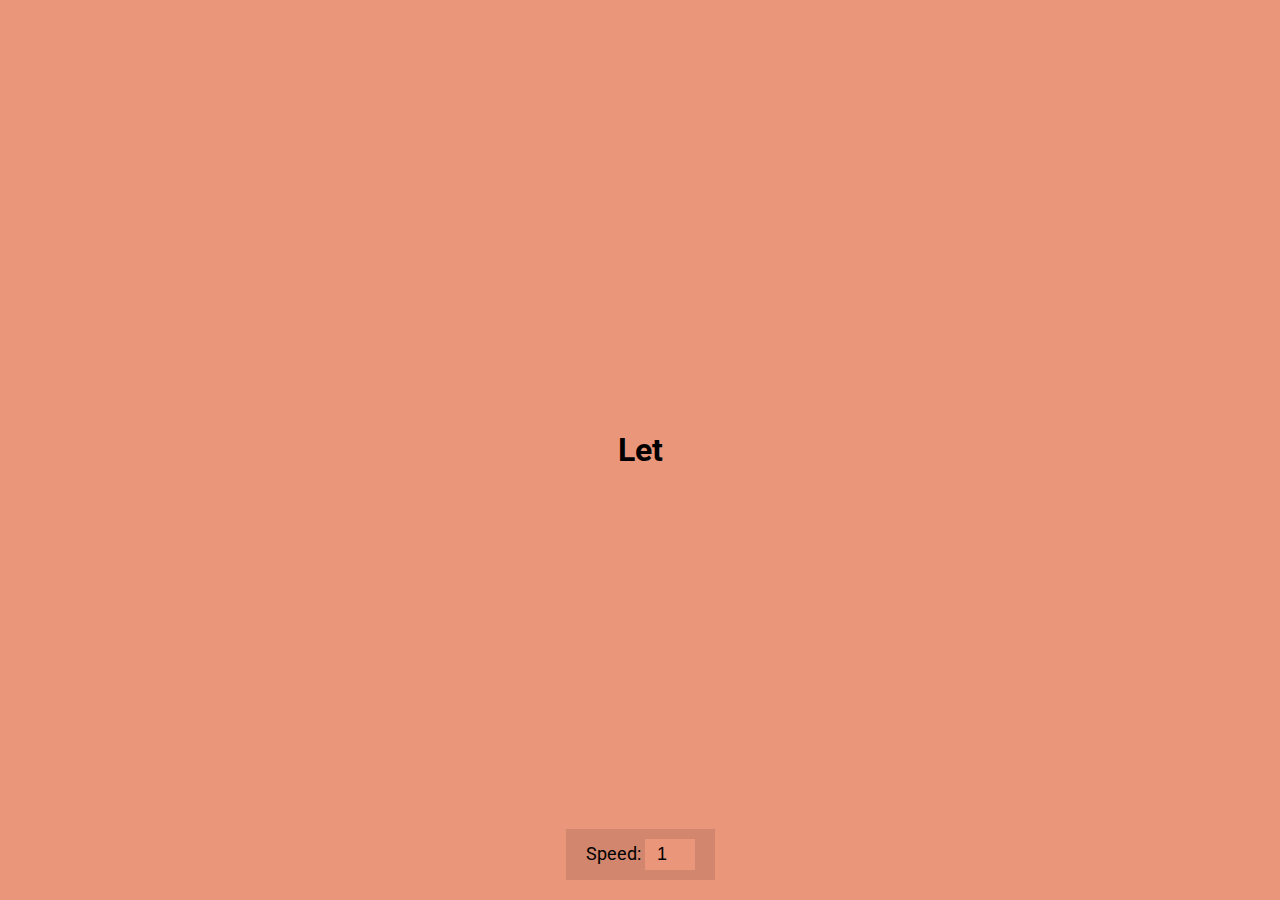
<file: auto text effect/index.html>
<!DOCTYPE html>
<html lang="en">
  <head>
    <meta charset="UTF-8" />
    <meta name="viewport" content="width=device-width, initial-scale=1.0" />
    <link rel="stylesheet" href="style.css" />
    <title>Auto Text Effect</title>
  </head>
  <body>
    <h1 id="text">Starting...</h1>

    <div>
      <label for="speed">Speed:</label>
      <input type="number" name="speed" id="speed" value="1" min="1" max="10" step="1">
    </div>

    <script src="script.js"></script>
  </body>
</html>
</file>
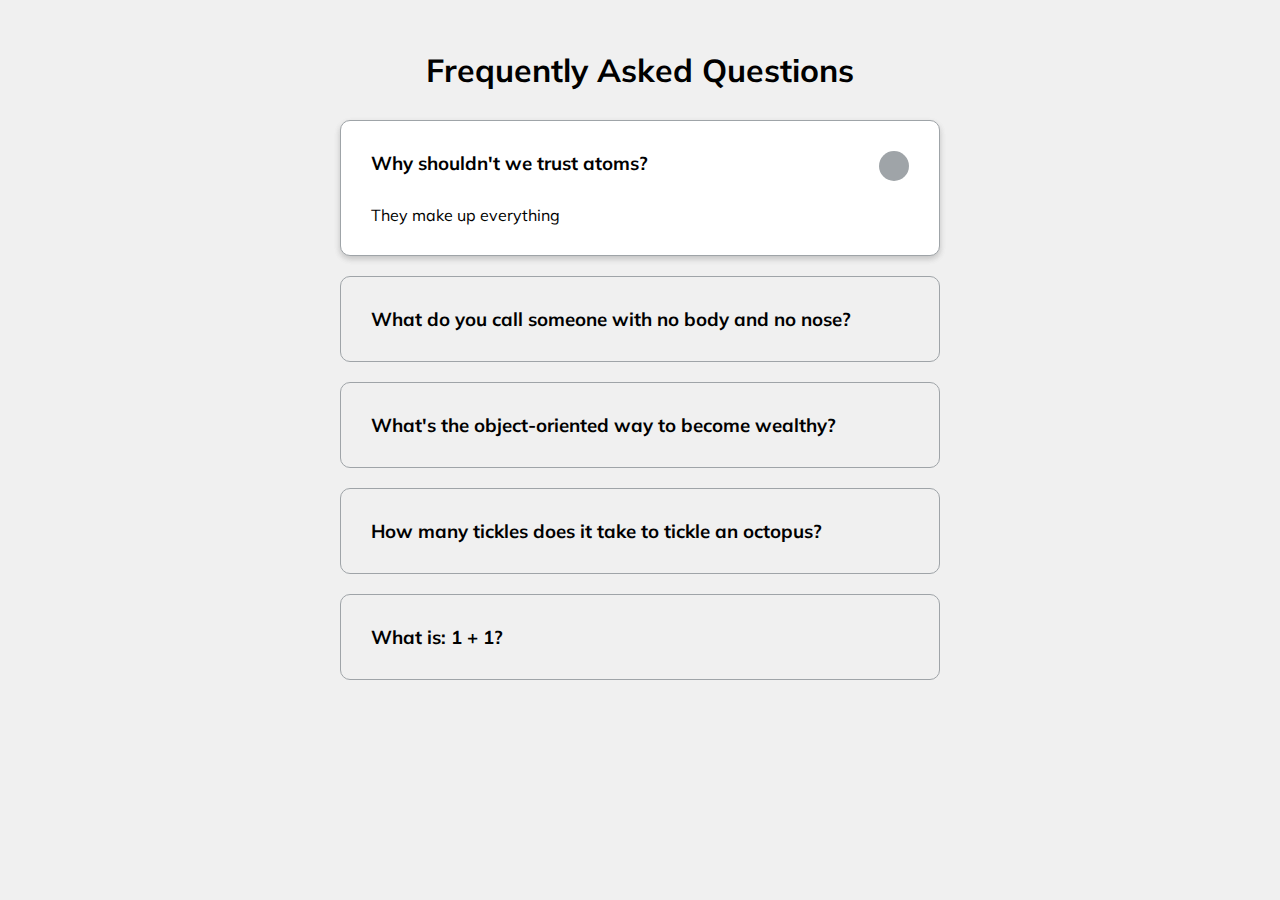
<file: FAQ/index.html>
<!DOCTYPE html>
<html lang="en">
  <head>
    <meta charset="UTF-8" />
    <meta name="viewport" content="width=device-width, initial-scale=1.0" />
    <link rel="stylesheet" href="https://cdnjs.cloudflare.com/ajax/libs/font-awesome/5.14.0/css/all.min.css" integrity="sha512-1PKOgIY59xJ8Co8+NE6FZ+LOAZKjy+KY8iq0G4B3CyeY6wYHN3yt9PW0XpSriVlkMXe40PTKnXrLnZ9+fkDaog==" crossorigin="anonymous" />
    <link rel="stylesheet" href="style.css" />
    <title>FAQ</title>
  </head>
  <body>
    <h1>Frequently Asked Questions</h1>
    <div class="faq-container">
      <div class="faq active">
        <h3 class="faq-title">
          Why shouldn't we trust atoms?
        </h3>

        <p class="faq-text">
          They make up everything
        </p>

        <button class="faq-toggle">
          <i class="fas fa-chevron-down"></i>
          <i class="fas fa-times"></i>
        </button>
      </div>

      <div class="faq">
        <h3 class="faq-title">
          What do you call someone with no body and no nose?
        </h3>
        <p class="faq-text">
          Nobody knows.
        </p>
        <button class="faq-toggle">
          <i class="fas fa-chevron-down"></i>
          <i class="fas fa-times"></i>
        </button>
      </div>
      
      <div class="faq">
        <h3 class="faq-title">
          What's the object-oriented way to become wealthy?
        </h3>
        <p class="faq-text">
          Inheritance.
        </p>
        <button class="faq-toggle">
          <i class="fas fa-chevron-down"></i>
          <i class="fas fa-times"></i>
        </button>
      </div>
      
      <div class="faq">
        <h3 class="faq-title">
          How many tickles does it take to tickle an octopus?
        </h3>
        <p class="faq-text">
          Ten-tickles!
        </p>
        <button class="faq-toggle">
          <i class="fas fa-chevron-down"></i>
          <i class="fas fa-times"></i>
        </button>
      </div>
      
      <div class="faq">
        <h3 class="faq-title">
          What is: 1 + 1?
        </h3>
        <p class="faq-text">
          Depends on who are you asking.
        </p>
        <button class="faq-toggle">
          <i class="fas fa-chevron-down"></i>
          <i class="fas fa-times"></i>
        </button>
      </div>
    </div>
    <script src="script.js"></script>
  </body>
</html>
</file>
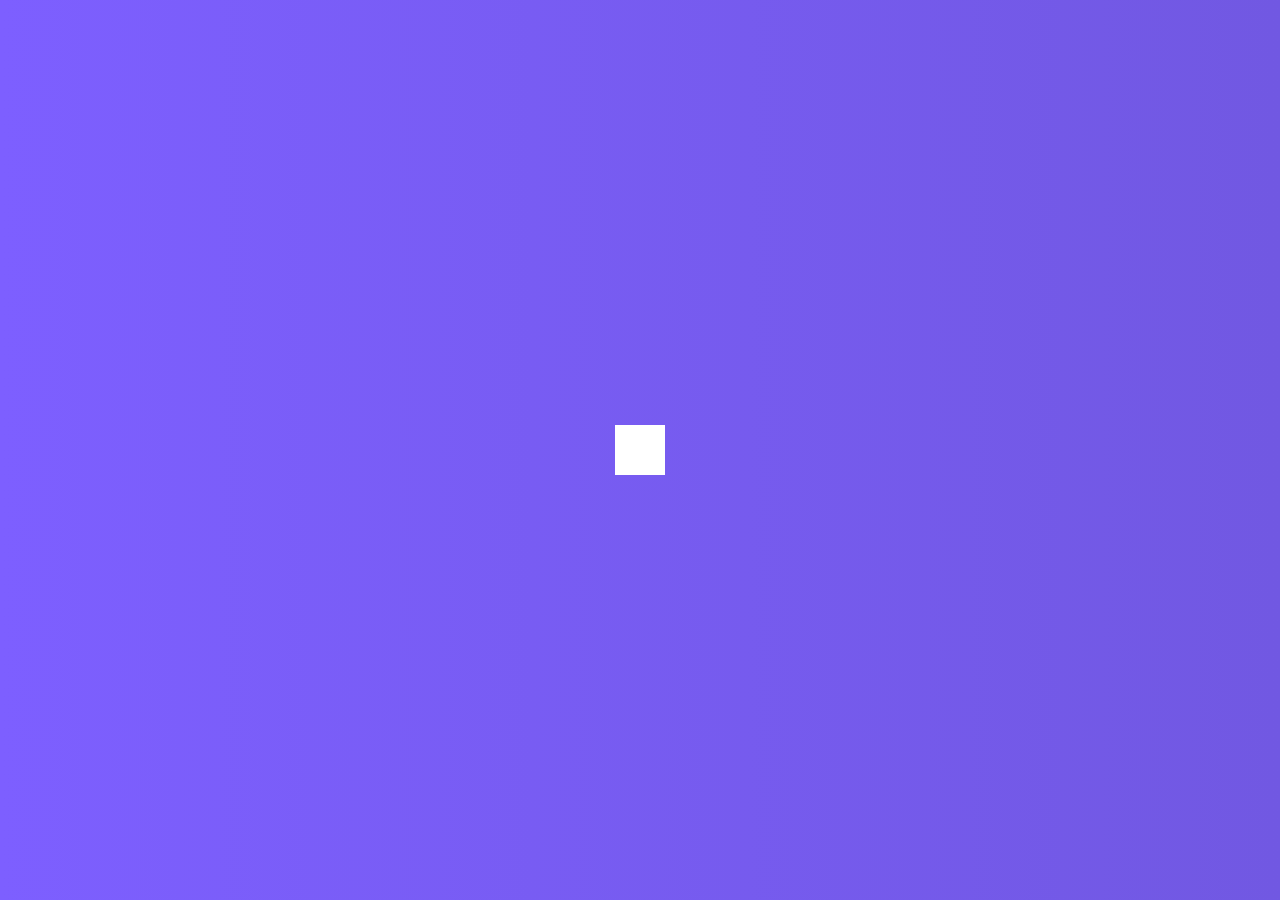
<file: hidden-search/index.html>
<!DOCTYPE html>
<html lang="en">
  <head>
    <meta charset="UTF-8" />
    <meta name="viewport" content="width=device-width, initial-scale=1.0" />
    <link rel="stylesheet" href="https://cdnjs.cloudflare.com/ajax/libs/font-awesome/5.14.0/css/all.min.css" integrity="sha512-1PKOgIY59xJ8Co8+NE6FZ+LOAZKjy+KY8iq0G4B3CyeY6wYHN3yt9PW0XpSriVlkMXe40PTKnXrLnZ9+fkDaog==" crossorigin="anonymous" />
    <link rel="stylesheet" href="style.css" />
    <title>Hidden Search</title>
  </head>
  <body>
    <div class="search">
      <input type="text" class="input" placeholder="Search here">
      <button class="btn">
        <i class="fas fa-search"></i>
      </button>
    </div>
    <script src="script.js"></script>
  </body>
</html>
</file>
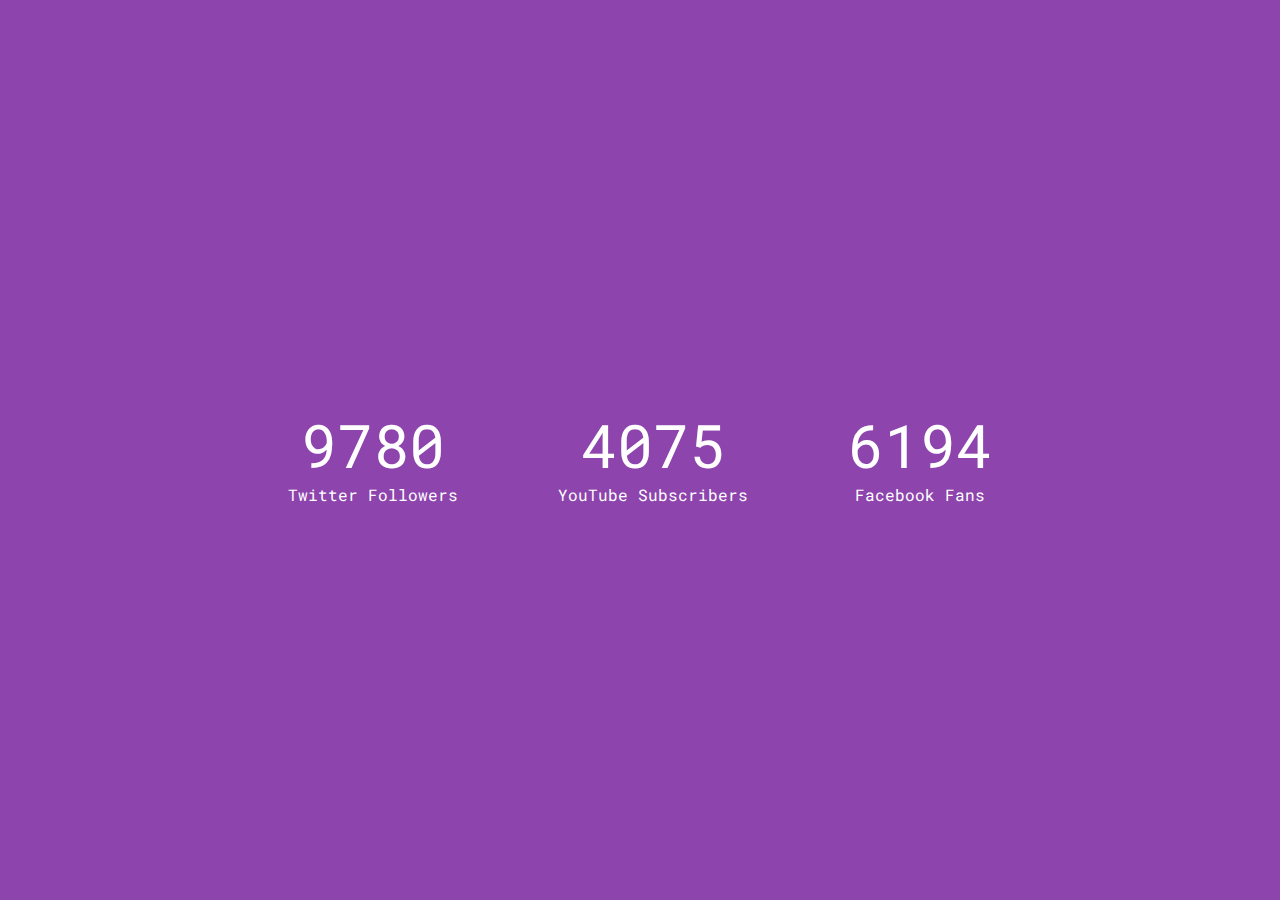
<file: incrementing counter/index.html>
<!DOCTYPE html>
<html lang="en">
  <head>
    <meta charset="UTF-8" />
    <meta name="viewport" content="width=device-width, initial-scale=1.0" />
    <link rel="stylesheet" href="https://cdnjs.cloudflare.com/ajax/libs/font-awesome/5.14.0/css/all.min.css" integrity="sha512-1PKOgIY59xJ8Co8+NE6FZ+LOAZKjy+KY8iq0G4B3CyeY6wYHN3yt9PW0XpSriVlkMXe40PTKnXrLnZ9+fkDaog==" crossorigin="anonymous" />
    <link rel="stylesheet" href="style.css" />
    <title>Increment Counter</title>
  </head>
  <body>
    <div class="counter-container">
      <i class="fab fa-twitter fa-3x"></i>
      <div class="counter" data-target="12000"></div>
      <span>Twitter Followers</span>
    </div>

    <div class="counter-container">
      <i class="fab fa-youtube fa-3x"></i>
      <div class="counter" data-target="5000"></div>
      <span>YouTube Subscribers</span>
    </div>

    <div class="counter-container">
      <i class="fab fa-facebook fa-3x"></i>
      <div class="counter" data-target="7500"></div>
      <span>Facebook Fans</span>
    </div>
    <script src="script.js"></script>
  </body>
</html>
</file>
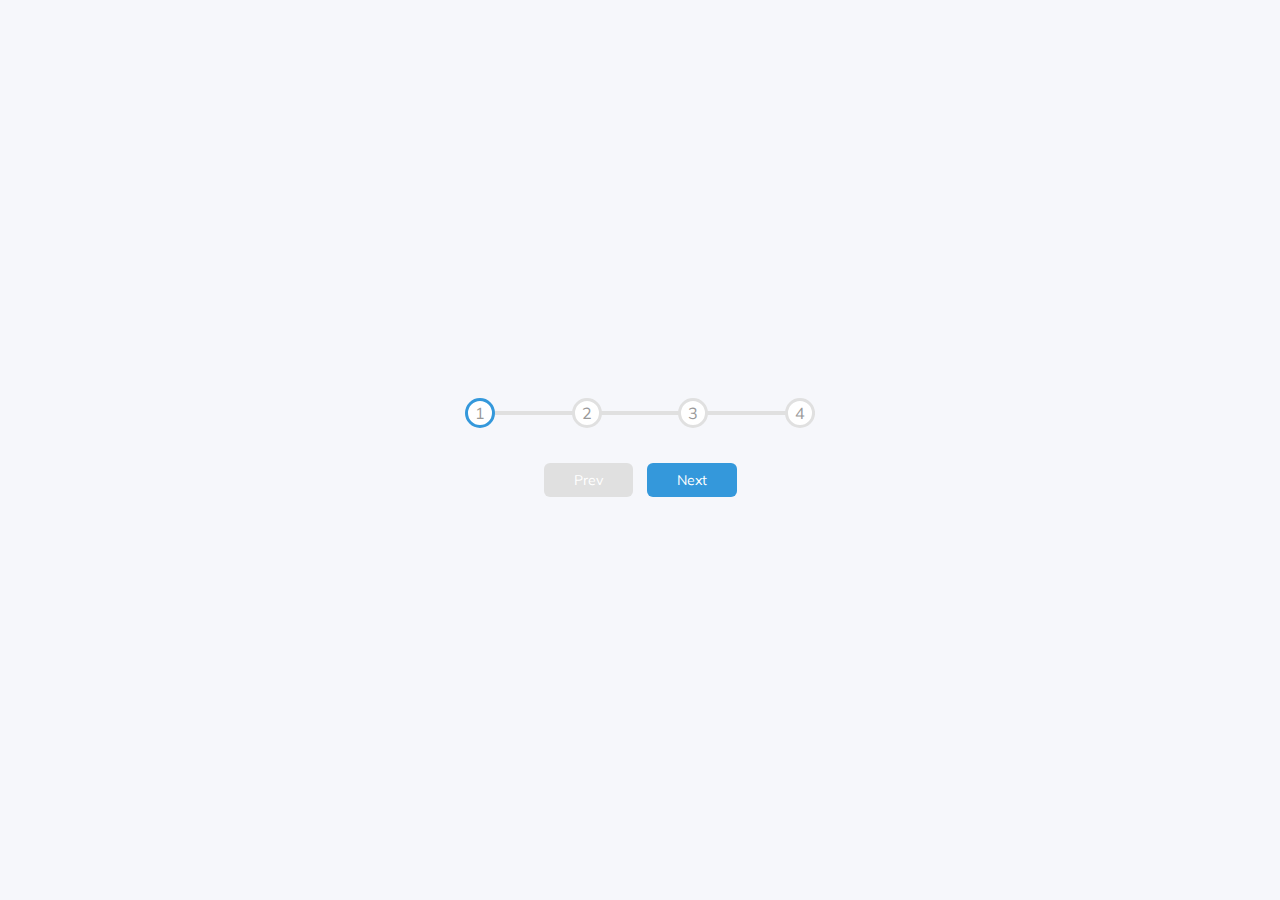
<file: progress steps/index.html>
<!DOCTYPE html>
<html lang="en">
  <head>
    <meta charset="UTF-8" />
    <meta name="viewport" content="width=device-width, initial-scale=1.0" />
    <link rel="stylesheet" href="style.css" />
    <title>Progress Steps</title>
  </head>
  <body>
    <div class="container">
      <div class="progress-container">
        <div class="progress" id="progress"></div>
        <div class="circle active">1</div>
        <div class="circle">2</div>
        <div class="circle">3</div>
        <div class="circle">4</div>
      </div>

      <button class="btn" id="prev" disabled>Prev</button>
      <button class="btn" id="next">Next</button>
    </div>
    <script src="script.js"></script>
  </body>
</html>
</file>
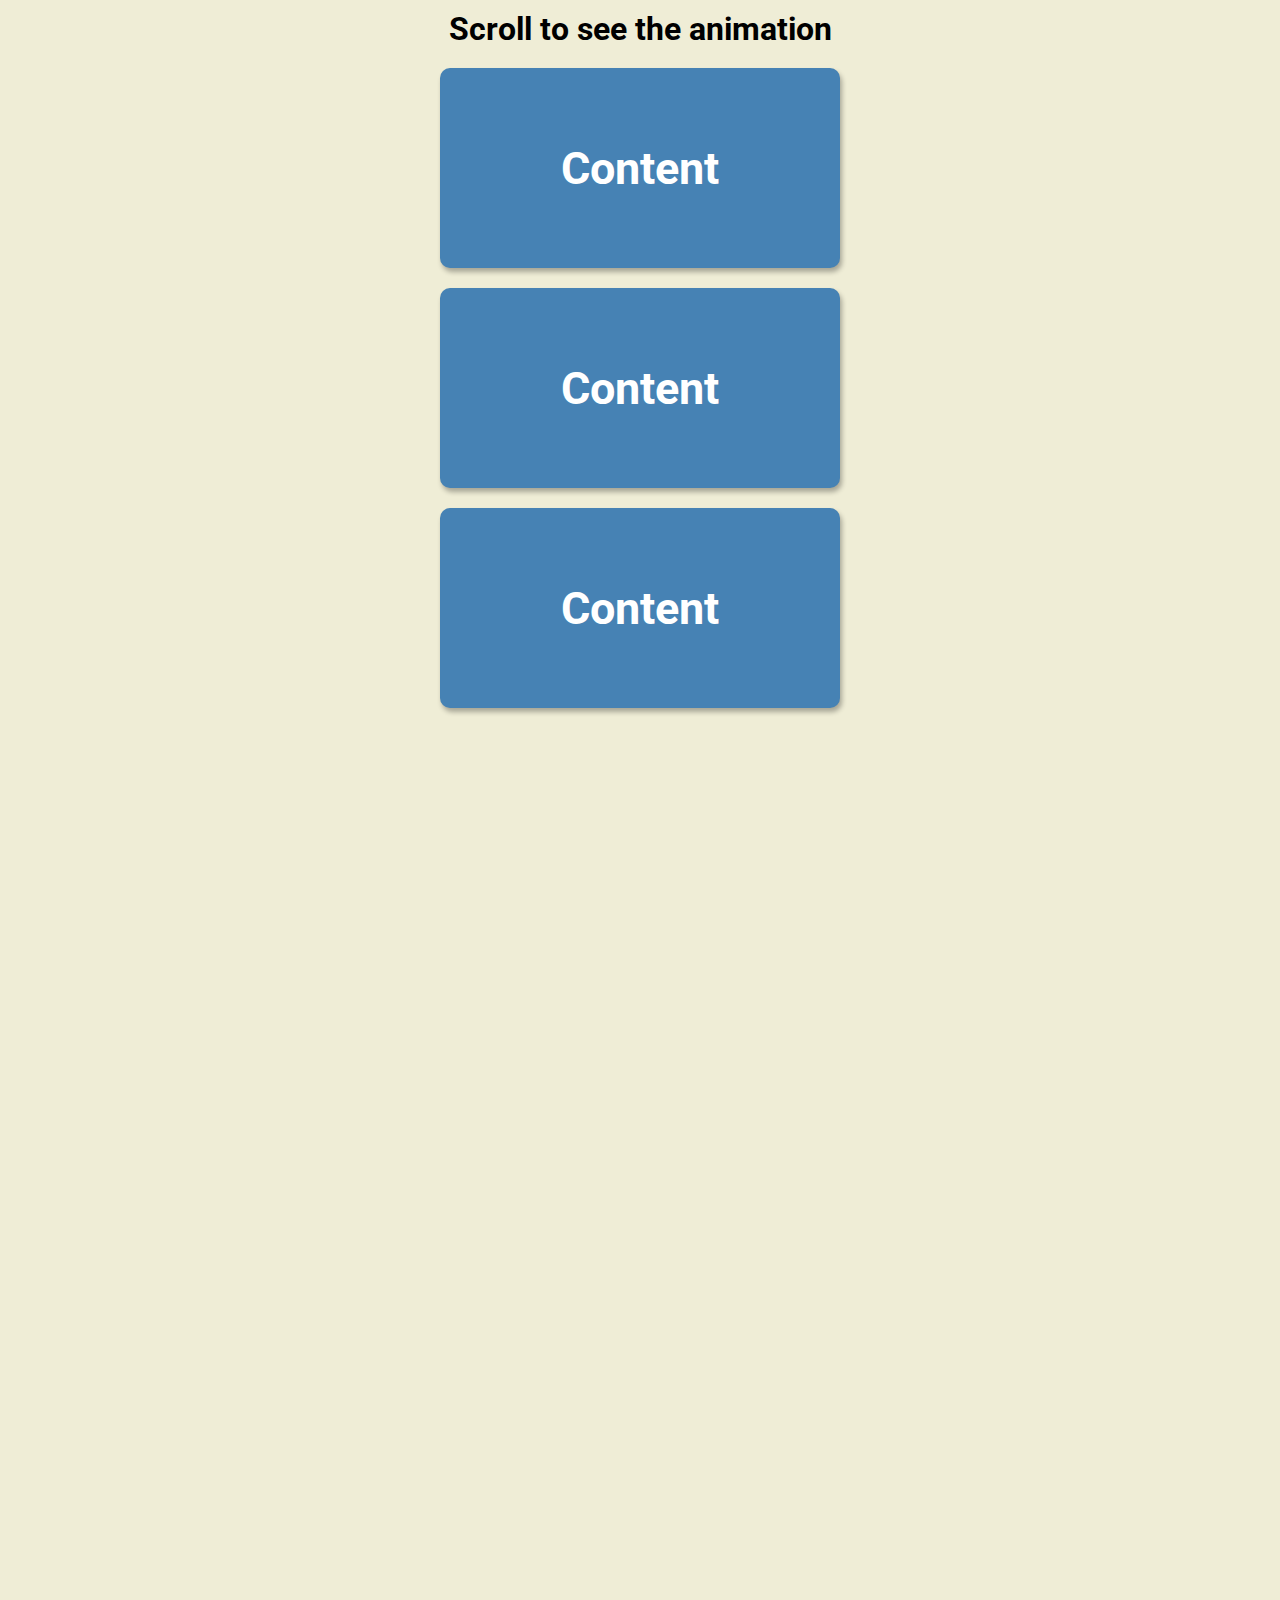
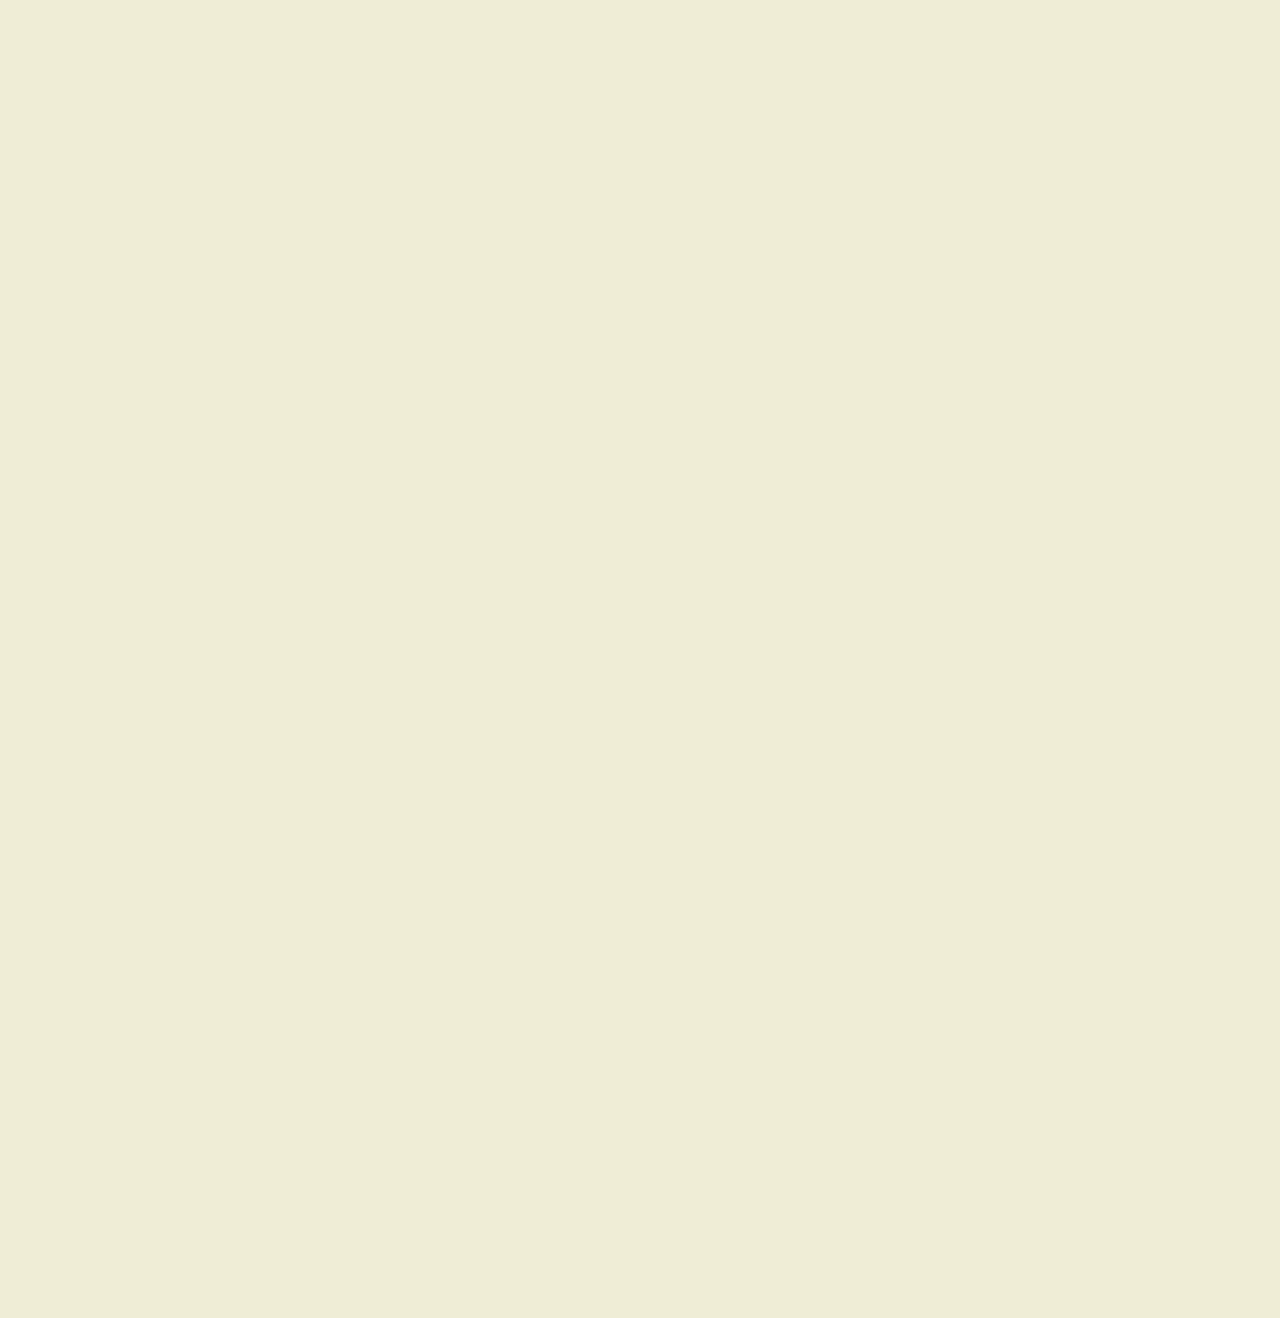
<file: scroll animation/index.html>
<!DOCTYPE html>
<html lang="en">
  <head>
    <meta charset="UTF-8" />
    <meta name="viewport" content="width=device-width, initial-scale=1.0" />
    <link rel="stylesheet" href="style.css" />
    <title>Scroll Animation</title>
  </head>
  <body>
    <h1>Scroll to see the animation</h1>
    <div class="box"><h2>Content</h2></div>
    <div class="box"><h2>Content</h2></div>
    <div class="box"><h2>Content</h2></div>
    <div class="box"><h2>Content</h2></div>
    <div class="box"><h2>Content</h2></div>
    <div class="box"><h2>Content</h2></div>
    <div class="box"><h2>Content</h2></div>
    <div class="box"><h2>Content</h2></div>
    <div class="box"><h2>Content</h2></div>
    <div class="box"><h2>Content</h2></div>
    <div class="box"><h2>Content</h2></div>
    <div class="box"><h2>Content</h2></div>
    <div class="box"><h2>Content</h2></div>
    <script src="script.js"></script>
  </body>
</html>
</file>
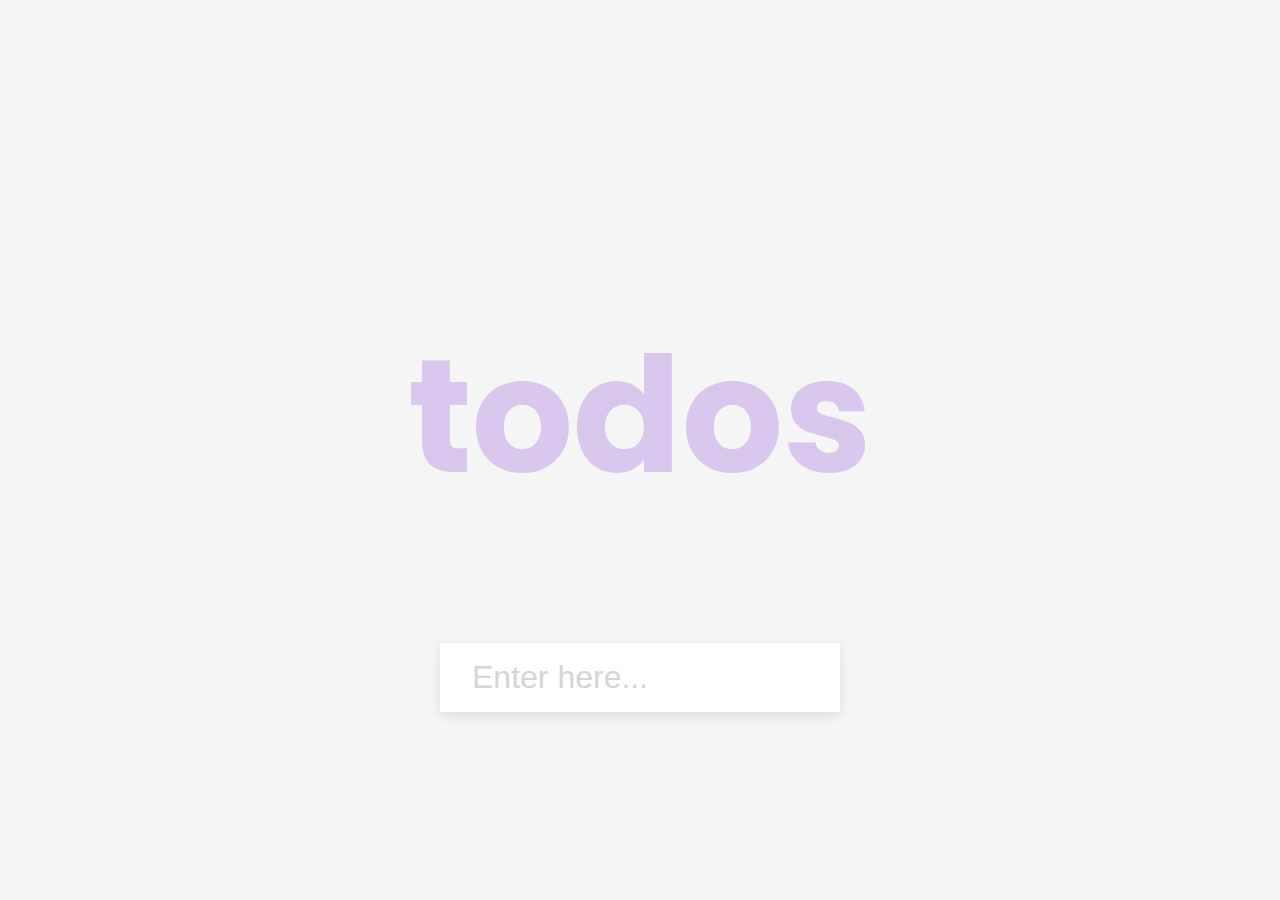
<file: todo list/index.html>
<!DOCTYPE html>
<html lang="en">
  <head>
    <meta charset="UTF-8" />
    <meta name="viewport" content="width=device-width, initial-scale=1.0" />
    <link rel="stylesheet" href="style.css" />
    <title>Todo List</title>
  </head>
  <body>
    <h1>todos</h1>
    <form id="form">
      <input type="text" class="input" id="input" placeholder="Enter here..." autocomplete="off">
      <ul class="todos" id="todos"></ul>
    </form>
    <script src="script.js"></script>
  </body>
</html>
</file>
<file: auto text effect/style.css>
@import url('https://fonts.googleapis.com/css2?family=Roboto:wght@400;700&display=swap');

* {
  box-sizing: border-box;
}

body {
  background-color: darksalmon;
  font-family: 'Roboto', sans-serif;
  display: flex;
  flex-direction: column;
  align-items: center;
  justify-content: center;
  height: 100vh;
  overflow: hidden;
  margin: 0;
}

div {
  position: absolute;
  bottom: 20px;
  background: rgba(0, 0, 0, 0.1);
  padding: 10px 20px;
  font-size: 18px;
}

input {
  width: 50px;
  padding: 5px;
  font-size: 18px;
  background-color: darksalmon;
  border: none;
  text-align: center;
}

input:focus {
  outline: none;
}
</file>
<file: FAQ/style.css>
@import url('https://fonts.googleapis.com/css?family=Muli&display=swap');

* {
  box-sizing: border-box;
}

body {
  font-family: 'Muli', sans-serif;
  background-color: #f0f0f0;
}

h1 {
  margin: 50px 0 30px;
  text-align: center;
}

.faq-container {
  max-width: 600px;
  margin: 0 auto;
}

.faq {
  background-color: transparent;
  border: 1px solid #9fa4a8;
  border-radius: 10px;
  margin: 20px 0;
  padding: 30px;
  position: relative;
  overflow: hidden;
  transition: 0.3s ease;
}

.faq.active {
  background-color: #fff;
  box-shadow: 0 3px 6px rgba(0, 0, 0, 0.1), 0 3px 6px rgba(0, 0, 0, 0.1);
}

.faq.active::before,
.faq.active::after {
  content: '\f075';
  font-family: 'Font Awesome 5 Free';
  color: #2ecc71;
  font-size: 7rem;
  position: absolute;
  opacity: 0.2;
  top: 20px;
  left: 20px;
  z-index: 0;
}

.faq.active::before {
  color: #3498db;
  top: -10px;
  left: -30px;
  transform: rotateY(180deg);
}

.faq-title {
  margin: 0 35px 0 0;
}

.faq-text {
  display: none;
  margin: 30px 0 0;
}

.faq.active .faq-text {
  display: block;
}

.faq-toggle {
  background-color: transparent;
  border: 0;
  border-radius: 50%;
  cursor: pointer;
  display: flex;
  align-items: center;
  justify-content: center;
  font-size: 16px;
  padding: 0;
  position: absolute;
  top: 30px;
  right: 30px;
  height: 30px;
  width: 30px;
}

.faq-toggle:focus {
  outline: 0;
}

.faq-toggle .fa-times {
  display: none;
}

.faq.active .faq-toggle .fa-times {
  color: #fff;
  display: block;
}

.faq.active .faq-toggle .fa-chevron-down {
  display: none;
}

.faq.active .faq-toggle {
  background-color: #9fa4a8;
}
</file>
<file: hidden-search/style.css>
@import url('https://fonts.googleapis.com/css2?family=Roboto:wght@400;700&display=swap');

* {
  box-sizing: border-box;
}

body {
  background-image: linear-gradient(90deg, #7d5fff, #7158e2);
  font-family: 'Roboto', sans-serif;
  display: flex;
  align-items: center;
  justify-content: center;
  height: 100vh;
  overflow: hidden;
  margin: 0;
}

.search {
  position: relative;
  height: 50px;
}

.search .input {
  background-color: #fff;
  border: 0;
  font-size: 18px;
  padding: 15px;
  height: 50px;
  width: 50px;
  transition: width 0.3s ease;
}

.btn {
  background-color: #fff;
  border: 0;
  cursor: pointer;
  font-size: 24px;
  position: absolute;
  top: 0;
  left: 0;
  height: 50px;
  width: 50px;
  transition: transform 0.3s ease;
}

.btn:focus,
.input:focus {
  outline: none;
}

.search.active .input {
  width: 200px;
}

.search.active .btn {
  transform: translateX(198px);
}
</file>
<file: incrementing counter/style.css>
@import url('https://fonts.googleapis.com/css?family=Roboto+Mono&display=swap');

* {
  box-sizing: border-box;
}

body {
  background-color: #8e44ad;
  color: #fff;
  font-family: 'Roboto Mono', sans-serif;
  display: flex;
  align-items: center;
  justify-content: center;
  height: 100vh;
  overflow: hidden;
  margin: 0;
}

.counter-container {
  display: flex;
  flex-direction: column;
  justify-content: center;
  text-align: center;
  margin: 30px 50px;
}

.counter {
  font-size: 60px;
  margin-top: 10px;
}

@media (max-width: 580px) {
  body {
    flex-direction: column;
  }
}
</file>
<file: progress steps/style.css>
@import url('https://fonts.googleapis.com/css?family=Muli&display=swap');

:root {
  --line-border-fill: #3498db;
  --line-border-empty: #e0e0e0;
}

* {
  box-sizing: border-box;
}

body {
  background-color: #f6f7fb;
  font-family: 'Muli', sans-serif;
  display: flex;
  align-items: center;
  justify-content: center;
  height: 100vh;
  overflow: hidden;
  margin: 0;
}

.container {
  text-align: center;
}
.progress-container{
  display:flex;
  justify-content: space-between;
  position: relative;
  margin-bottom: 30px;
  max-width: 100%;
  width: 350px;
}

.progress-container::before {
  content: '';
  background-color: var(--line-border-empty);
  position: absolute;
  top: 50%;
  left: 0;
  transform: translateY(-50%);
  height: 4px;
  width: 100%;
  z-index: -1;
}

.progress {
  background-color: var(--line-border-fill);
  position: absolute;
  top: 50%;
  left: 0;
  transform: translateY(-50%);
  height: 4px;
  width: 0%;
  z-index: -1;
  transition: 0.4s ease;
}

.circle {
  background-color: #fff;
  color: #999;
  border-radius: 50%;
  height: 30px;
  width: 30px;
  display:flex;
  align-items: center;
  justify-content: center;
  border: 3px solid var(--line-border-empty);
  transition: 0.4s ease;
}

.circle.active {
  border-color: var(--line-border-fill);
}

.btn {
  background-color: var(--line-border-fill);
  color: #fff;
  border: 0;
  border-radius: 6px;
  cursor: pointer;
  font-family: inherit;
  padding: 8px 30px;
  margin: 5px;
  font-size: 14px;
}

.btn:active {
  transform: scale(0.98);
}

.btn:focus {
  outline: 0;
}

.btn:disabled {
  background-color: var(--line-border-empty);
  cursor:not-allowed;
}
</file>
<file: scroll animation/style.css>
@import url('https://fonts.googleapis.com/css2?family=Roboto:wght@400;700&display=swap');

* {
  box-sizing: border-box;
}

body {
  background-color: #efedd6;
  font-family: 'Roboto', sans-serif;
  display: flex;
  flex-direction: column;
  align-items: center;
  justify-content: center;
  margin: 0;
  overflow-x: hidden;
}

h1 {
  margin: 10px;
}

.box {
  background-color: steelblue;
  color: #fff;
  display: flex;
  align-items: center;
  justify-content: center;
  width: 400px;
  height: 200px;
  margin: 10px;
  border-radius: 10px;
  box-shadow: 2px 4px 5px rgba(0, 0, 0, 0.3);
  transform: translateX(400%);
  transition: transform 0.4s ease;
}

.box:nth-of-type(even) {
  transform: translateX(-400%);
}

.box.show {
  transform: translateX(0);
}

.box h2 {
  font-size: 45px;
}
</file>
<file: todo list/style.css>
@import url('https://fonts.googleapis.com/css2?family=Poppins:wght@200;400&display=swap');

* {
  box-sizing: border-box;
}

body {
  background-color: #f5f5f5;
  color: #444;
  font-family: 'Poppins', sans-serif;
  display: flex;
  flex-direction: column;
  align-items: center;
  justify-content: center;
  height: 100vh;
  margin: 0;
}

h1 {
  color: rgb(179, 131, 226);
  font-size: 10rem;
  text-align: center;
  opacity: 0.4;
}

form {
  box-shadow: 0 4px 10px rgba(0, 0, 0, 0.1);
  max-width: 100%;
  width: 400px;
}

.input {
  border: none;
  color: #444;
  font-size: 2rem;
  padding: 1rem 2rem;
  display: block;
  width: 100%;
}

.input::placeholder {
  color: #d5d5d5;
}

.input:focus {
  outline-color: rgb(179, 131, 226);
}

.todos {
  background-color: #fff;
  padding: 0;
  margin: 0;
  list-style-type: none;
}

.todos li {
  border-top: 1px solid #e5e5e5;
  cursor: pointer;
  font-size: 1.5rem;
  padding: 1rem 2rem;
}

.todos li.completed {
  color: #b6b6b6;
  text-decoration: line-through;
}

small {
  color: #b5b5b5;
  margin-top: 3rem;
  text-align: center;
}
</file>
